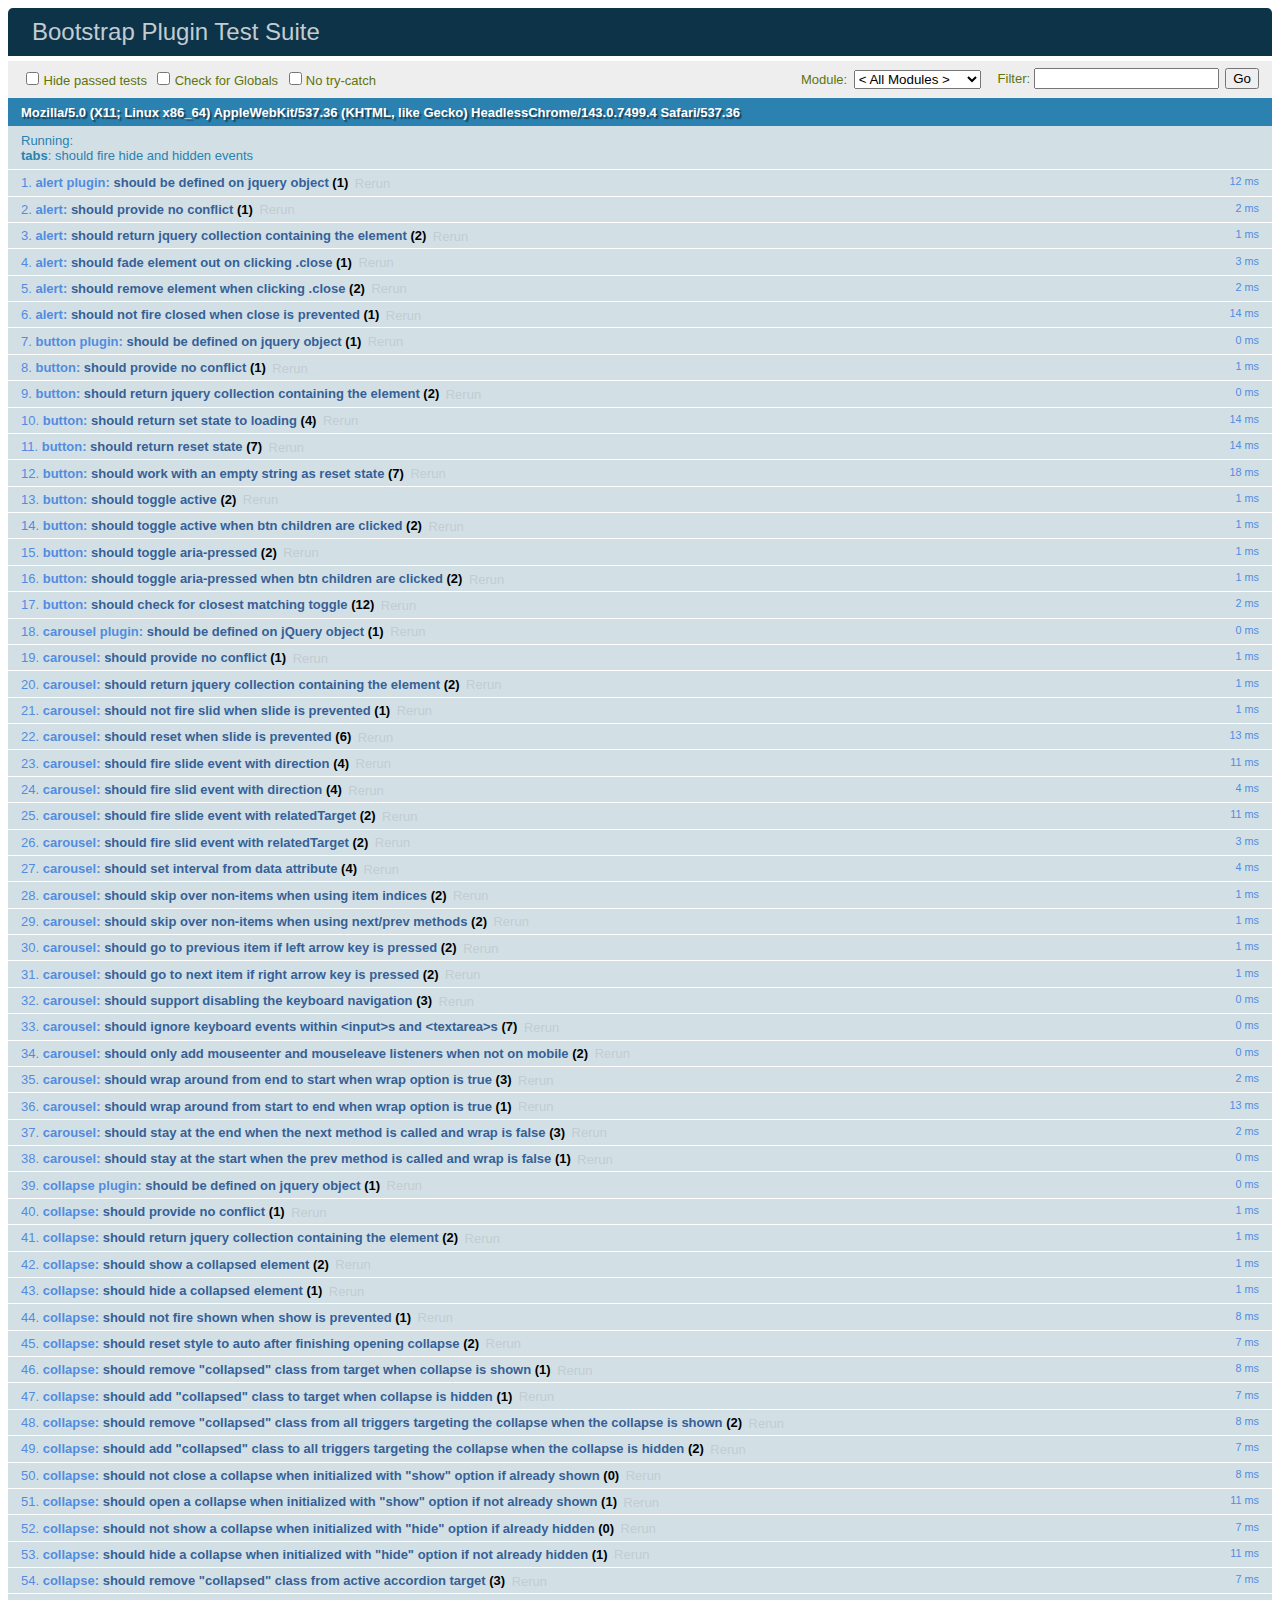
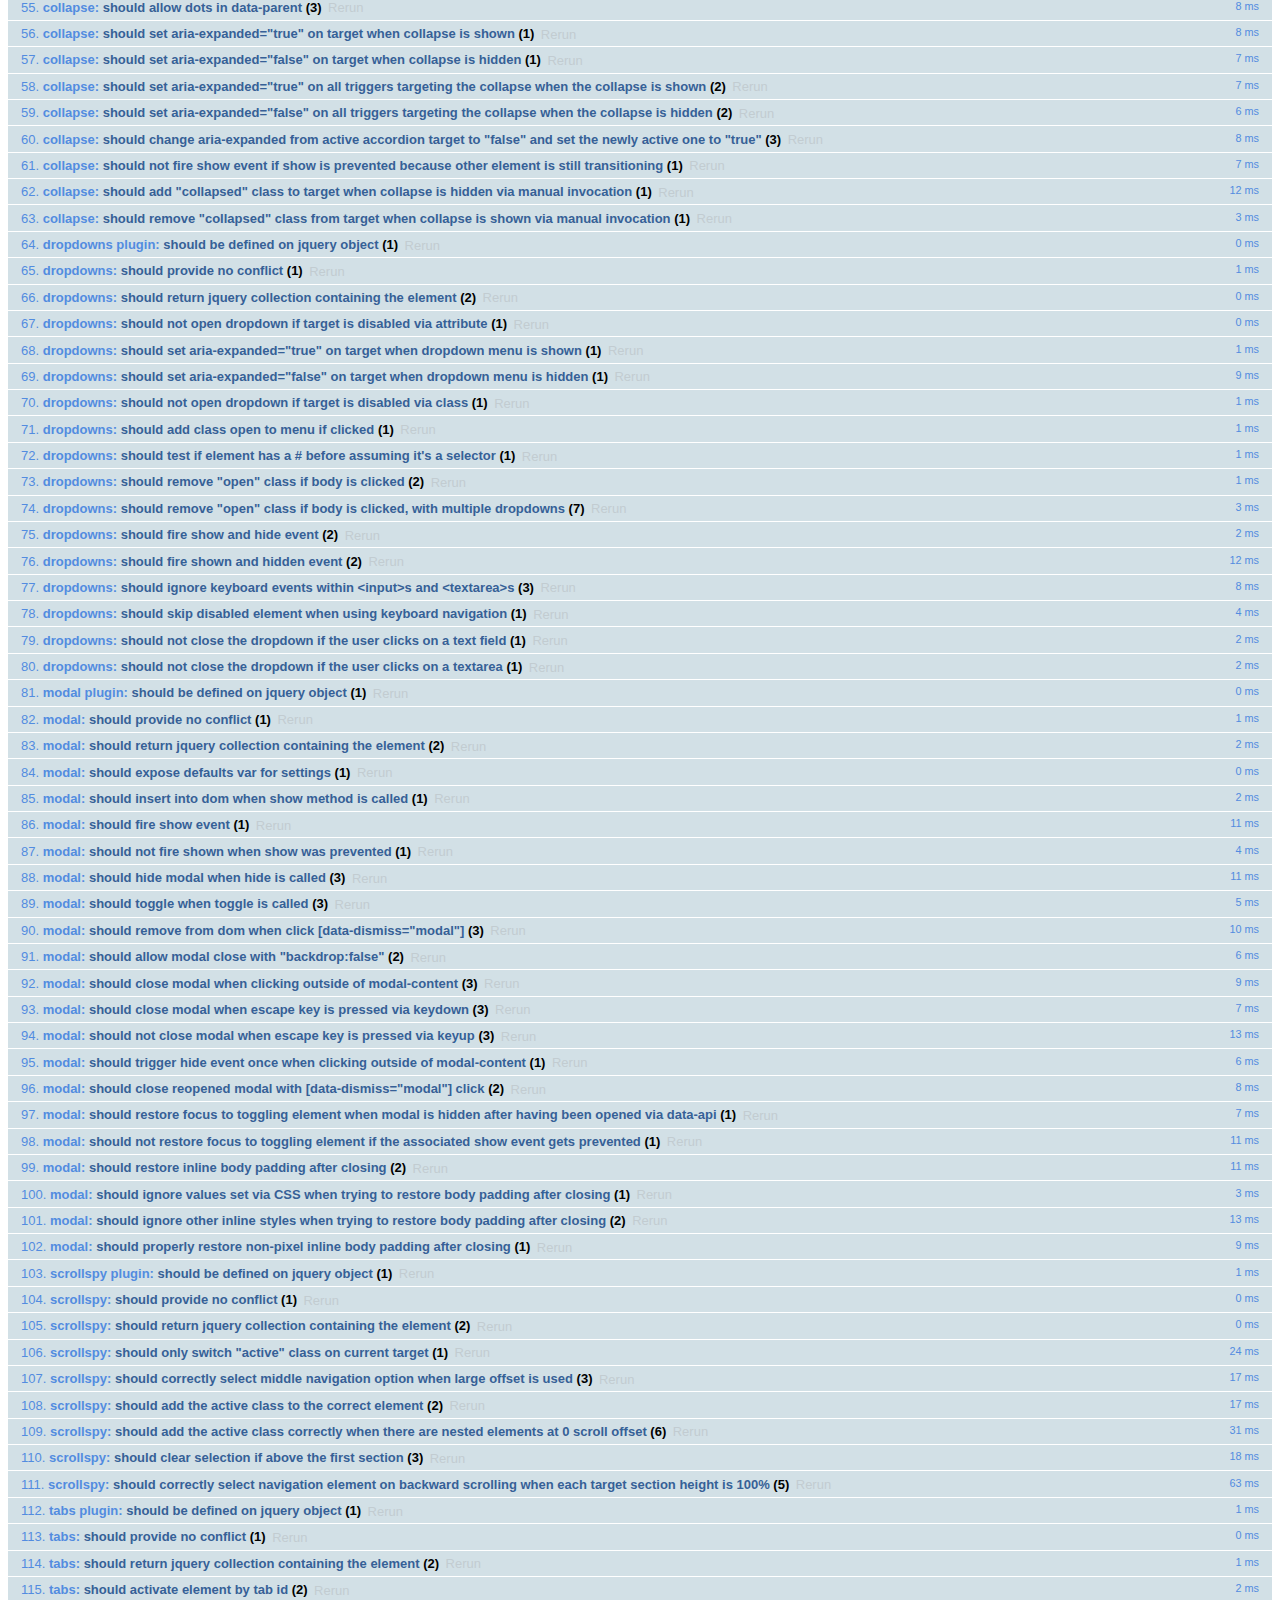
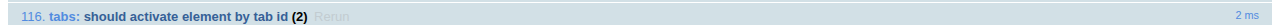
<file: serverside/static/js/tests/index.html>
<!DOCTYPE html>
<html>
  <head>
    <meta charset="utf-8">
    <title>Bootstrap Plugin Test Suite</title>
    <meta name="viewport" content="width=device-width, initial-scale=1">

    <!-- jQuery -->
    <script src="vendor/jquery.min.js"></script>
    <script>
      // Disable jQuery event aliases to ensure we don't accidentally use any of them
      (function () {
        var eventAliases = [
          'blur',
          'focus',
          'focusin',
          'focusout',
          'load',
          'resize',
          'scroll',
          'unload',
          'click',
          'dblclick',
          'mousedown',
          'mouseup',
          'mousemove',
          'mouseover',
          'mouseout',
          'mouseenter',
          'mouseleave',
          'change',
          'select',
          'submit',
          'keydown',
          'keypress',
          'keyup',
          'error',
          'contextmenu',
          'hover',
          'bind',
          'unbind',
          'delegate',
          'undelegate'
        ]
        for (var i = 0; i < eventAliases.length; i++) {
          $.fn[eventAliases[i]] = undefined
        }
      })()
    </script>

    <!-- QUnit -->
    <link rel="stylesheet" href="vendor/qunit.css" media="screen">
    <script src="vendor/qunit.js"></script>
    <script>
      // See https://github.com/axemclion/grunt-saucelabs#test-result-details-with-qunit
      var log = []
      // Require assert.expect in each test.
      QUnit.config.requireExpects = true
      QUnit.done(function (testResults) {
        var tests = []
        for (var i = 0, len = log.length; i < len; i++) {
          var details = log[i]
          tests.push({
            name: details.name,
            result: details.result,
            expected: details.expected,
            actual: details.actual,
            source: details.source
          })
        }
        testResults.tests = tests

        window.global_test_results = testResults
      })

      QUnit.testStart(function (testDetails) {
        $(window).scrollTop(0)
        QUnit.log(function (details) {
          if (!details.result) {
            details.name = testDetails.name
            log.push(details)
          }
        })
      })

      // Cleanup
      QUnit.testDone(function () {
        $('#qunit-fixture').empty()
        $('#modal-test, .modal-backdrop').remove()
      })

      // Display fixture on-screen on iOS to avoid false positives
      if (/iPhone|iPad|iPod/.test(navigator.userAgent)) {
        QUnit.begin(function() {
          $('#qunit-fixture').css({ top: 0, left: 0 })
        })

        QUnit.done(function () {
          $('#qunit-fixture').css({ top: '', left: '' })
        })
      }

      // Disable deprecated global QUnit method aliases in preparation for QUnit v2
      (function () {
        var methodNames = [
          'async',
          'asyncTest',
          'deepEqual',
          'equal',
          'expect',
          'module',
          'notDeepEqual',
          'notEqual',
          'notPropEqual',
          'notStrictEqual',
          'ok',
          'propEqual',
          'push',
          'start',
          'stop',
          'strictEqual',
          'test',
          'throws'
        ];
        for (var i = 0; i < methodNames.length; i++) {
          var methodName = methodNames[i];
          window[methodName] = undefined;
        }
      })();
    </script>

    <!-- Plugin sources -->
    <script>$.support.transition = false</script>
    <script src="../../js/alert.js"></script>
    <script src="../../js/button.js"></script>
    <script src="../../js/carousel.js"></script>
    <script src="../../js/collapse.js"></script>
    <script src="../../js/dropdown.js"></script>
    <script src="../../js/modal.js"></script>
    <script src="../../js/scrollspy.js"></script>
    <script src="../../js/tab.js"></script>
    <script src="../../js/tooltip.js"></script>
    <script src="../../js/popover.js"></script>
    <script src="../../js/affix.js"></script>

    <!-- Unit tests -->
    <script src="unit/alert.js"></script>
    <script src="unit/button.js"></script>
    <script src="unit/carousel.js"></script>
    <script src="unit/collapse.js"></script>
    <script src="unit/dropdown.js"></script>
    <script src="unit/modal.js"></script>
    <script src="unit/scrollspy.js"></script>
    <script src="unit/tab.js"></script>
    <script src="unit/tooltip.js"></script>
    <script src="unit/popover.js"></script>
    <script src="unit/affix.js"></script>

  </head>
  <body>
    <div id="qunit-container">
      <div id="qunit"></div>
      <div id="qunit-fixture"></div>
    </div>
  </body>
</html>
</file>
<file: serverside/static/js/tests/vendor/qunit.css>
/*!
 * QUnit 1.17.1
 * http://qunitjs.com/
 *
 * Copyright jQuery Foundation and other contributors
 * Released under the MIT license
 * http://jquery.org/license
 *
 * Date: 2015-01-20T19:39Z
 */

/** Font Family and Sizes */

#qunit-tests, #qunit-header, #qunit-banner, #qunit-testrunner-toolbar, #qunit-userAgent, #qunit-testresult {
	font-family: "Helvetica Neue Light", "HelveticaNeue-Light", "Helvetica Neue", Calibri, Helvetica, Arial, sans-serif;
}

#qunit-testrunner-toolbar, #qunit-userAgent, #qunit-testresult, #qunit-tests li { font-size: small; }
#qunit-tests { font-size: smaller; }


/** Resets */

#qunit-tests, #qunit-header, #qunit-banner, #qunit-userAgent, #qunit-testresult, #qunit-modulefilter {
	margin: 0;
	padding: 0;
}


/** Header */

#qunit-header {
	padding: 0.5em 0 0.5em 1em;

	color: #8699A4;
	background-color: #0D3349;

	font-size: 1.5em;
	line-height: 1em;
	font-weight: 400;

	border-radius: 5px 5px 0 0;
}

#qunit-header a {
	text-decoration: none;
	color: #C2CCD1;
}

#qunit-header a:hover,
#qunit-header a:focus {
	color: #FFF;
}

#qunit-testrunner-toolbar label {
	display: inline-block;
	padding: 0 0.5em 0 0.1em;
}

#qunit-banner {
	height: 5px;
}

#qunit-testrunner-toolbar {
	padding: 0.5em 1em 0.5em 1em;
	color: #5E740B;
	background-color: #EEE;
	overflow: hidden;
}

#qunit-userAgent {
	padding: 0.5em 1em 0.5em 1em;
	background-color: #2B81AF;
	color: #FFF;
	text-shadow: rgba(0, 0, 0, 0.5) 2px 2px 1px;
}

#qunit-modulefilter-container {
	float: right;
	padding: 0.2em;
}

.qunit-url-config {
	display: inline-block;
	padding: 0.1em;
}

.qunit-filter {
	display: block;
	float: right;
	margin-left: 1em;
}

/** Tests: Pass/Fail */

#qunit-tests {
	list-style-position: inside;
}

#qunit-tests li {
	padding: 0.4em 1em 0.4em 1em;
	border-bottom: 1px solid #FFF;
	list-style-position: inside;
}

#qunit-tests > li {
	display: none;
}

#qunit-tests li.running,
#qunit-tests li.pass,
#qunit-tests li.fail,
#qunit-tests li.skipped {
	display: list-item;
}

#qunit-tests.hidepass li.running,
#qunit-tests.hidepass li.pass {
	display: none;
}

#qunit-tests li strong {
	cursor: pointer;
}

#qunit-tests li.skipped strong {
	cursor: default;
}

#qunit-tests li a {
	padding: 0.5em;
	color: #C2CCD1;
	text-decoration: none;
}
#qunit-tests li a:hover,
#qunit-tests li a:focus {
	color: #000;
}

#qunit-tests li .runtime {
	float: right;
	font-size: smaller;
}

.qunit-assert-list {
	margin-top: 0.5em;
	padding: 0.5em;

	background-color: #FFF;

	border-radius: 5px;
}

.qunit-collapsed {
	display: none;
}

#qunit-tests table {
	border-collapse: collapse;
	margin-top: 0.2em;
}

#qunit-tests th {
	text-align: right;
	vertical-align: top;
	padding: 0 0.5em 0 0;
}

#qunit-tests td {
	vertical-align: top;
}

#qunit-tests pre {
	margin: 0;
	white-space: pre-wrap;
	word-wrap: break-word;
}

#qunit-tests del {
	background-color: #E0F2BE;
	color: #374E0C;
	text-decoration: none;
}

#qunit-tests ins {
	background-color: #FFCACA;
	color: #500;
	text-decoration: none;
}

/*** Test Counts */

#qunit-tests b.counts                       { color: #000; }
#qunit-tests b.passed                       { color: #5E740B; }
#qunit-tests b.failed                       { color: #710909; }

#qunit-tests li li {
	padding: 5px;
	background-color: #FFF;
	border-bottom: none;
	list-style-position: inside;
}

/*** Passing Styles */

#qunit-tests li li.pass {
	color: #3C510C;
	background-color: #FFF;
	border-left: 10px solid #C6E746;
}

#qunit-tests .pass                          { color: #528CE0; background-color: #D2E0E6; }
#qunit-tests .pass .test-name               { color: #366097; }

#qunit-tests .pass .test-actual,
#qunit-tests .pass .test-expected           { color: #999; }

#qunit-banner.qunit-pass                    { background-color: #C6E746; }

/*** Failing Styles */

#qunit-tests li li.fail {
	color: #710909;
	background-color: #FFF;
	border-left: 10px solid #EE5757;
	white-space: pre;
}

#qunit-tests > li:last-child {
	border-radius: 0 0 5px 5px;
}

#qunit-tests .fail                          { color: #000; background-color: #EE5757; }
#qunit-tests .fail .test-name,
#qunit-tests .fail .module-name             { color: #000; }

#qunit-tests .fail .test-actual             { color: #EE5757; }
#qunit-tests .fail .test-expected           { color: #008000; }

#qunit-banner.qunit-fail                    { background-color: #EE5757; }

/*** Skipped tests */

#qunit-tests .skipped {
	background-color: #EBECE9;
}

#qunit-tests .qunit-skipped-label {
	background-color: #F4FF77;
	display: inline-block;
	font-style: normal;
	color: #366097;
	line-height: 1.8em;
	padding: 0 0.5em;
	margin: -0.4em 0.4em -0.4em 0;
}

/** Result */

#qunit-testresult {
	padding: 0.5em 1em 0.5em 1em;

	color: #2B81AF;
	background-color: #D2E0E6;

	border-bottom: 1px solid #FFF;
}
#qunit-testresult .module-name {
	font-weight: 700;
}

/** Fixture */

#qunit-fixture {
	position: absolute;
	top: -10000px;
	left: -10000px;
	width: 1000px;
	height: 1000px;
}
</file>
